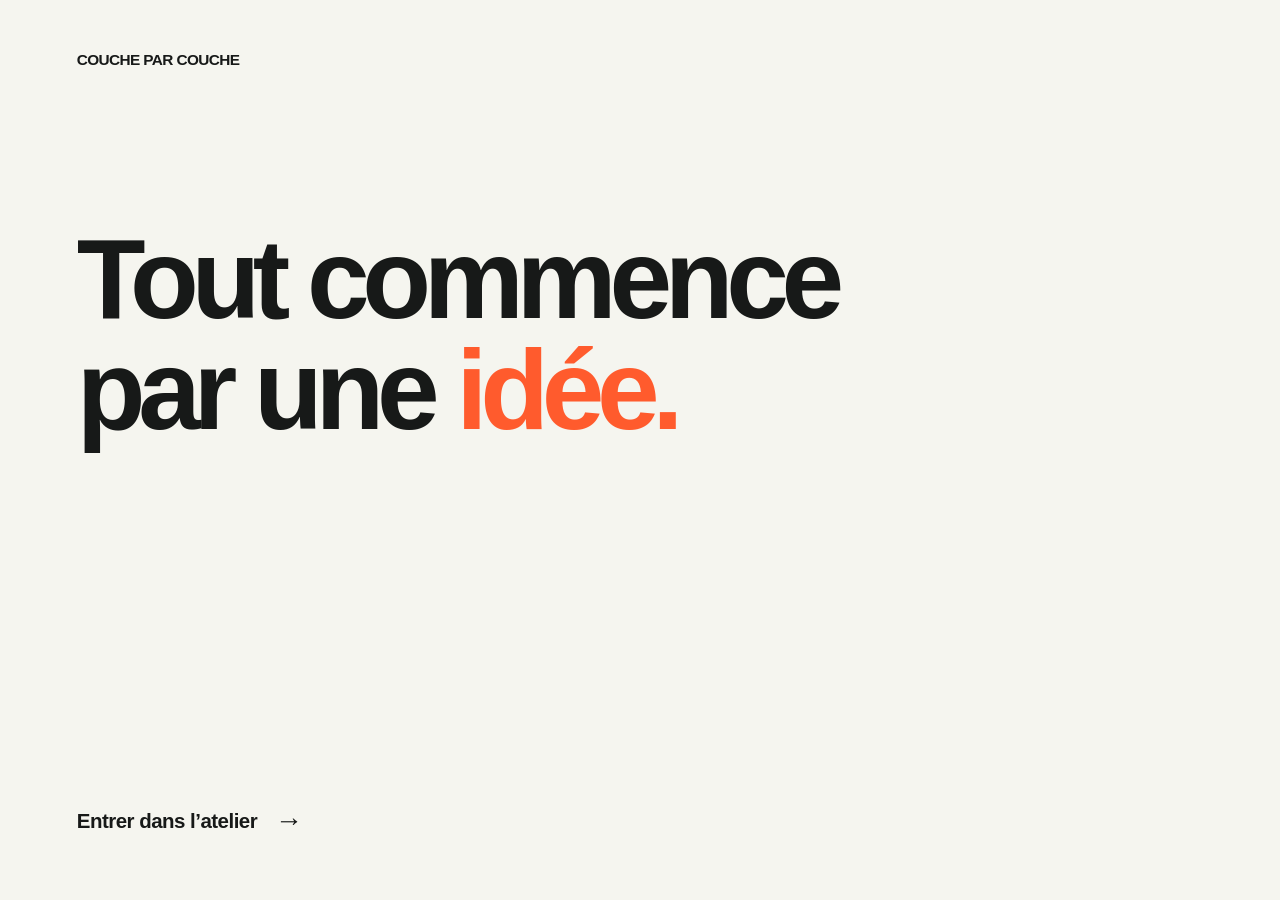
<file: index.html>
<!doctype html>
<html lang="fr">
<head>
  <meta charset="UTF-8"><meta name="viewport" content="width=device-width,initial-scale=1">
  <meta name="theme-color" content="#171918">
  <title>Couche par couche · L’atelier impression 3D</title>
  <meta name="description" content="120 minutes pour partir d’un problème métier, comprendre l’impression 3D et fabriquer ton premier objet utile.">
  <link rel="icon" type="image/svg+xml" href="favicon.svg">
  <link rel="stylesheet" href="style.css?v=2fb629d965c9"><script type="module" src="app.js?v=693f25eeb5eb"></script>
</head>
<body class="intro-active">
  <section class="intro-screen" aria-labelledby="intro-title">
    <p class="intro-brand">COUCHE PAR COUCHE</p>
    <div class="intro-content">
      <h1 class="intro-title" id="intro-title" tabindex="-1">Tout commence<br>par une <span>idée.</span></h1>
      <svg class="intro-layers" viewBox="0 0 1200 230" fill="none" aria-hidden="true">
        <g stroke="currentColor" stroke-width="1.6" stroke-linecap="round">
          <path pathLength="1" d="M2 105H380C620 105 655 18 795 18S935 125 1198 125"/>
          <path pathLength="1" d="M2 127H380C620 127 655 50 795 50S935 147 1198 147"/>
          <path pathLength="1" d="M2 149H380C620 149 655 82 795 82S935 169 1198 169"/>
          <path pathLength="1" d="M2 171H380C620 171 655 114 795 114S935 191 1198 191"/>
          <path pathLength="1" d="M2 193H380C620 193 655 146 795 146S935 213 1198 213"/>
          <path pathLength="1" d="M2 215H380C620 215 655 178 795 178S935 229 1198 229"/>
        </g>
      </svg>
    </div>
    <button class="intro-enter" id="enter-workshop">Entrer dans l’atelier <span aria-hidden="true">→</span></button>
  </section>
  <a class="skip" href="#stage">Aller à l’atelier</a>
  <header class="topbar">
    <button class="brand" id="home" aria-label="Retour à l’introduction"><span class="brandmark" aria-hidden="true">≋</span><span>COUCHE<br>PAR COUCHE<span class="brand-sub">L’ATELIER IMPRESSION 3D</span></span></button>
    <div class="toptools"><button class="quiet" id="guide">Guide animateur</button><button class="clock" id="clock" title="Démarrer ou mettre en pause le chrono de l’atelier">▷ <span id="clock-text">Démarrer</span></button></div>
  </header>
  <div class="progress-track" aria-hidden="true"><div id="progress"></div></div>
  <main id="stage" tabindex="-1"></main>
  <footer class="bottom"><div class="chapter"><span id="page-number">01 / 09</span><span id="chapter-name">Le déclic</span></div><div id="dots" class="dots" aria-label="Étapes de l’atelier"></div><div class="nav-actions"><button id="prev" class="nav-arrow" aria-label="Écran précédent">←</button><button id="next" class="next">Les usages métiers <span aria-hidden="true">→</span></button></div></footer>
  <div class="institutional-logos" aria-label="Digital Factory et pouvoirs subsidiants"><img class="digital-factory-logo" src="assets/logo-digital-factory.png" alt="Digital Factory by Le Forem" width="813" height="187"><img class="subsidy-logos" src="assets/logo-pouvoirs-subsidiants.jpg" alt="En Mieux, Union européenne — cofinancé par l’Union européenne, et Wallonie" width="1413" height="424"></div>
  <dialog id="modal"><div class="modal-top"><span class="eyebrow" id="modal-kicker">L’ATELIER</span><button id="close-modal" class="nav-arrow" aria-label="Fermer la fenêtre">×</button></div><div id="modal-body"></div></dialog>
  <div id="announcement" class="sr-only" aria-live="polite"></div>
  <noscript><p>Active JavaScript pour explorer les objets et naviguer dans l’atelier.</p></noscript>
</body></html>
</file>
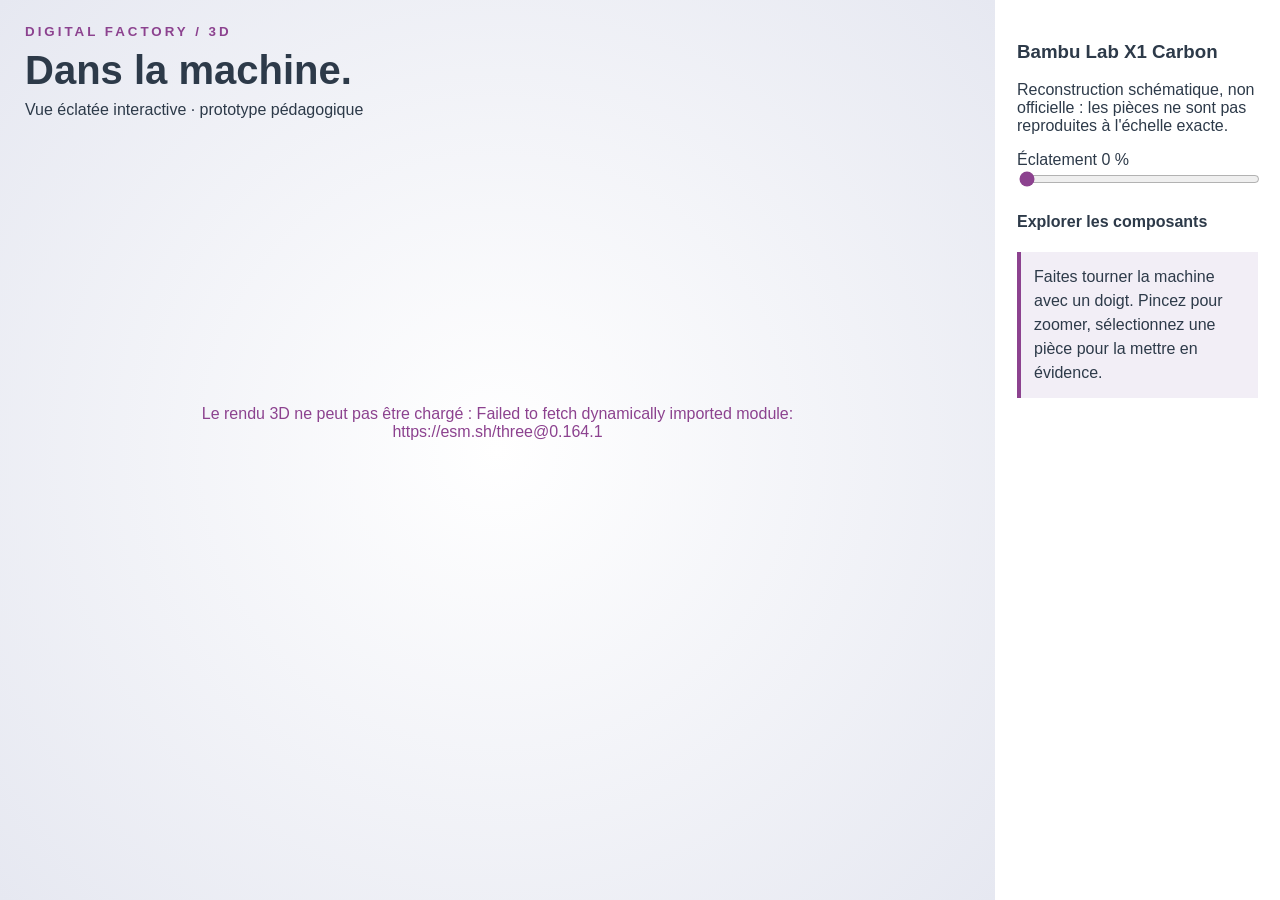
<file: exploration-x1c/index.html>
<!doctype html><html lang="fr"><meta charset="utf-8"><meta name="viewport" content="width=device-width,initial-scale=1"><title>Digital Factory — Exploration X1 Carbon</title><style>body{margin:0;background:#f1f2f7;font-family:Arial;color:#2d3a49}header{position:absolute;top:22px;left:25px;z-index:2;pointer-events:none}small{color:#8c428f;font-weight:bold;letter-spacing:3px}h1{font-size:40px;margin:8px 0}main{display:grid;grid-template-columns:1fr 285px;height:100dvh}#stage{position:relative;min-height:450px;background:radial-gradient(circle,#fff,#e6e8f1)}aside{padding:22px;background:white;overflow:auto}button{width:100%;padding:12px;margin:4px 0;text-align:left;border:1px solid #ddd;background:#f4f3f8;border-radius:8px;color:#2d3a49}button.active{background:#6064a6;color:white}input{width:100%;accent-color:#8c428f}#detail{background:#f2eef6;padding:13px;line-height:1.5;border-left:4px solid #8c428f}#error{position:absolute;top:45%;left:10%;right:10%;color:#8c428f;text-align:center}canvas{display:block}@media(max-width:720px){main{display:block;height:auto}#stage{height:58dvh;min-height:380px}aside{padding:15px}h1{font-size:28px}}</style><main><section id="stage"><header><small>DIGITAL FACTORY / 3D</small><h1>Dans la machine.</h1><span>Vue éclatée interactive · prototype pédagogique</span></header><div id="error"></div></section><aside><h3>Bambu Lab X1 Carbon</h3><p>Reconstruction schématique, non officielle : les pièces ne sont pas reproduites à l'échelle exacte.</p><label>Éclatement <output id="value">0 %</output></label><input type="range" id="explosion" min="0" max="100" value="0"><h4>Explorer les composants</h4><div id="buttons"></div><p id="detail">Faites tourner la machine avec un doigt. Pincez pour zoomer, sélectionnez une pièce pour la mettre en évidence.</p></aside></main><script type="module">try{const THREE=await import('https://esm.sh/three@0.164.1');const {OrbitControls}=await import('https://esm.sh/three@0.164.1/examples/jsm/controls/OrbitControls.js');const stage=document.getElementById('stage');const scene=new THREE.Scene();const camera=new THREE.PerspectiveCamera(38,1,.1,100);camera.position.set(5,4.4,6.5);const renderer=new THREE.WebGLRenderer({antialias:true,alpha:true});renderer.setPixelRatio(Math.min(devicePixelRatio,2));stage.appendChild(renderer.domElement);const controls=new OrbitControls(camera,renderer.domElement);controls.target.set(0,1.5,0);controls.enableDamping=true;controls.minDistance=3;controls.maxDistance=14;scene.add(new THREE.HemisphereLight(0xffffff,0x8394ac,2.8));const light=new THREE.DirectionalLight(0xffffff,2);light.position.set(5,8,5);scene.add(light);const mat=c=>new THREE.MeshStandardMaterial({color:c,metalness:.28,roughness:.5});const dark=mat('#2d3a49'),metal=mat('#a0a7b0'),blue=mat('#6064a6'),purple=mat('#8c428f'),black=mat('#1d2630');const glass=new THREE.MeshStandardMaterial({color:'#a3b2c3',transparent:true,opacity:.18,side:THREE.DoubleSide});const groups={};for(const n of ['frame','shell','head','bed','motion','spool']){groups[n]=new THREE.Group();scene.add(groups[n])}function box(g,x,y,z,w,h,d,m){let a=new THREE.Mesh(new THREE.BoxGeometry(w,h,d),m);a.position.set(x,y,z);g.add(a)}function rod(g,x,y,z,r,h,m,axis='y'){let a=new THREE.Mesh(new THREE.CylinderGeometry(r,r,h,14),m);a.position.set(x,y,z);if(axis==='x')a.rotation.z=Math.PI/2;if(axis==='z')a.rotation.x=Math.PI/2;g.add(a)}for(let x of [-1.2,1.2])for(let z of [-1.2,1.2])box(groups.frame,x,1.6,z,.09,3.2,.09,dark);for(let y of [.1,3.1]){for(let x of [-1.2,1.2])box(groups.frame,x,y,0,.09,.09,2.5,dark);for(let z of [-1.2,1.2])box(groups.frame,0,y,z,2.5,.09,.09,dark)}box(groups.frame,0,.18,0,2.4,.16,2.4,dark);box(groups.shell,0,1.6,-1.24,2.4,3,.04,metal);for(let x of [-1.24,1.24])box(groups.shell,x,1.6,0,.04,3,2.4,glass);box(groups.shell,0,3.22,0,2.4,.04,2.4,glass);box(groups.shell,0,1.6,1.25,2.4,3,.04,glass);box(groups.bed,0,1.04,0,2,.11,2,metal);box(groups.bed,0,1.1,0,2.04,.025,2.04,black);for(let x of [-.85,.85])rod(groups.bed,x,.55,0,.04,1.0,metal);for(let z of [-.93,.93])rod(groups.motion,0,2.58,z,.035,2.3,metal,'x');for(let x of [-.97,.97])rod(groups.motion,x,2.58,0,.035,2.2,metal,'z');box(groups.head,0,2.36,0,.54,.58,.47,dark);box(groups.head,0,2.52,.26,.47,.24,.12,blue);rod(groups.head,0,1.96,0,.045,.22,metal);rod(groups.head,0,1.8,0,.024,.12,purple);rod(groups.spool,0,3.8,-.55,.5,.19,black,'x');rod(groups.spool,0,3.8,-.55,.25,.2,purple,'x');const data={all:['Vue complète','La structure complète et les mécanismes principaux.'],head:['Tête d’impression','Elle chauffe et dépose le filament couche après couche.'],bed:['Plateau chauffant','Il soutient la pièce et favorise l’adhérence.'],motion:['Guidage XY','Il déplace la tête dans le plan horizontal.'],frame:['Châssis','Structure rigide maintenant les mécanismes alignés.'],shell:['Panneaux','Ils ferment la chambre d’impression.'],spool:['Filament','La bobine fournit le matériau à extruder.']};const offsets={frame:[0,0,0],shell:[0,0,1.5],head:[0,1,.5],bed:[0,-.65,0],motion:[0,.5,-.45],spool:[0,1,-.5]};let selected='all',amount=0;let buttons=document.getElementById('buttons');for(const [key,item] of Object.entries(data)){const b=document.createElement('button');b.textContent=item[0];b.onclick=()=>{selected=key;document.querySelectorAll('button').forEach(a=>a.classList.toggle('active',a===b));document.getElementById('detail').textContent=item[1]};buttons.appendChild(b);if(key==='all')b.classList.add('active')}document.getElementById('explosion').oninput=e=>{amount=Number(e.target.value)/100;document.getElementById('value').textContent=e.target.value+' %'};function resize(){const w=stage.clientWidth,h=stage.clientHeight;camera.aspect=w/h;camera.updateProjectionMatrix();renderer.setSize(w,h)}new ResizeObserver(resize).observe(stage);resize();function tick(){requestAnimationFrame(tick);for(const [k,g] of Object.entries(groups)){const o=offsets[k];g.position.lerp(new THREE.Vector3(o[0]*amount,o[1]*amount,o[2]*amount),.09);g.traverse(mesh=>{if(!mesh.isMesh)return;if(!mesh.userData.original)mesh.userData.original=mesh.material;if(selected!=='all'&&selected!==k){if(!mesh.userData.dimmed){mesh.userData.dimmed=mesh.userData.original.clone();mesh.userData.dimmed.transparent=true;mesh.userData.dimmed.opacity=.12}mesh.material=mesh.userData.dimmed}else mesh.material=mesh.userData.original})}controls.update();renderer.render(scene,camera)}tick()}catch(e){document.getElementById('error').textContent='Le rendu 3D ne peut pas être chargé : '+e.message}</script></html>
</file>
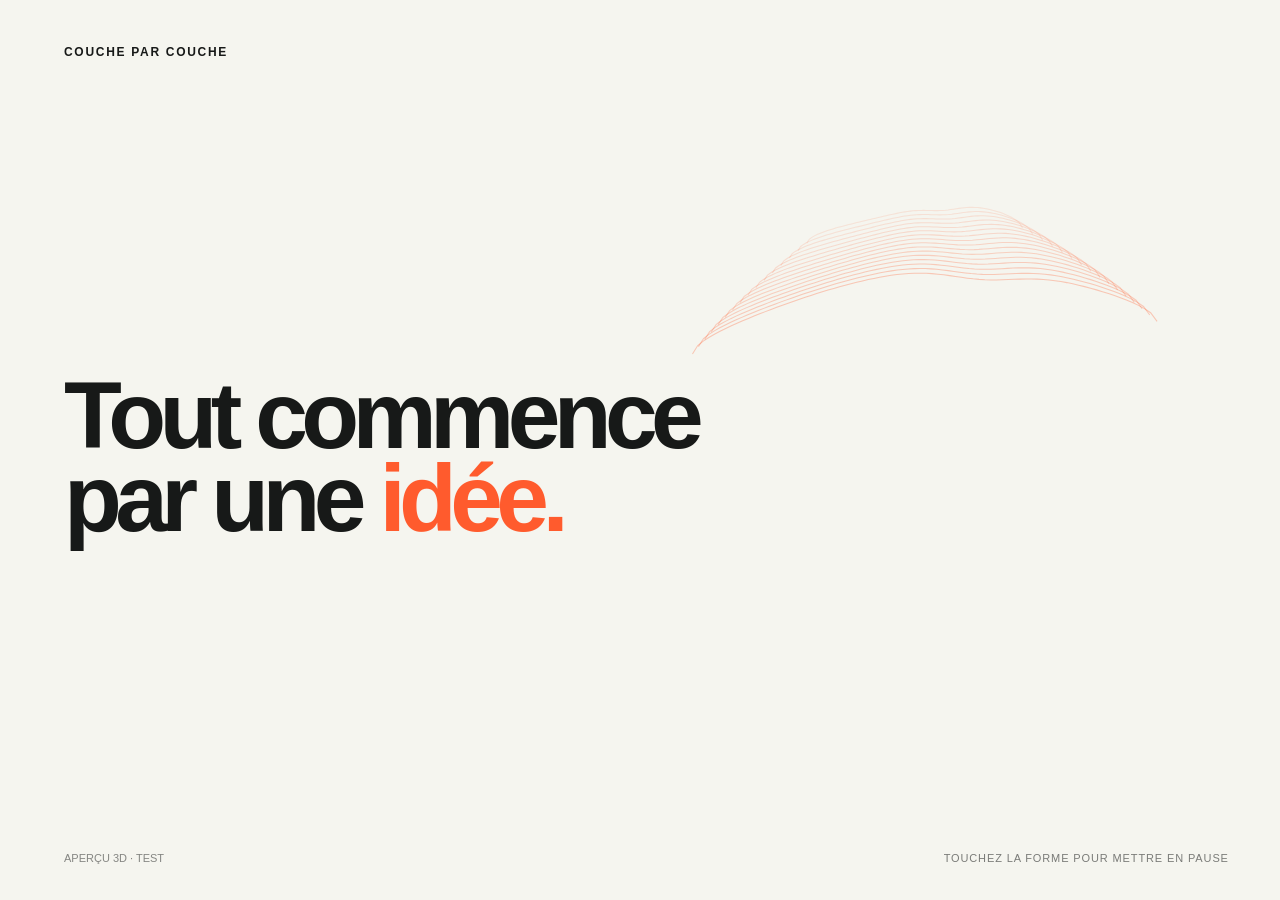
<file: test-3d.html>
<!doctype html><html lang="fr"><head><meta charset="UTF-8"><meta name="viewport" content="width=device-width,initial-scale=1"><meta name="theme-color" content="#171918"><title>Test intro 3D · Couche par couche</title><style>:root{--ink:#171918;--paper:#f5f5ef;--orange:#ff5b2d}*{box-sizing:border-box}html,body{margin:0;width:100%;height:100%;overflow:hidden;background:var(--paper);font-family:Arial,Helvetica,sans-serif;color:var(--ink)}main{height:100svh;position:relative;display:flex;flex-direction:column;padding:5vh 5vw}.brand{font-size:12px;font-weight:800;letter-spacing:1.7px;z-index:2}.copy{position:relative;z-index:2;margin:auto 0;width:min(680px,58vw)}h1{font-size:clamp(58px,7.4vw,118px);line-height:.88;letter-spacing:-.07em;margin:0;font-weight:800}h1 span{color:var(--orange)}.hint{position:absolute;right:4vw;bottom:4vh;font-size:11px;letter-spacing:.08em;text-transform:uppercase;opacity:.55;z-index:2}.badge{position:absolute;left:5vw;bottom:4vh;font-size:11px;opacity:.5;z-index:2}canvas{position:absolute;inset:0;width:100%;height:100%;touch-action:manipulation}canvas.paused{opacity:.78}@media(max-width:700px){.copy{width:72vw}h1{font-size:clamp(52px,16vw,90px)}.hint{right:5vw;max-width:130px;text-align:right}}@media(prefers-reduced-motion:reduce){.hint{display:none}}</style></head><body><main><div class="brand">COUCHE PAR COUCHE</div><div class="copy"><h1>Tout commence<br>par une <span>idée.</span></h1></div><div class="badge">APERÇU 3D · TEST</div><div class="hint">Touchez la forme pour mettre en pause</div><canvas id="relief" aria-label="Relief abstrait construit couche par couche"></canvas></main><script>const c=document.querySelector('#relief'),x=c.getContext('2d'),reduced=matchMedia('(prefers-reduced-motion:reduce)').matches;let start=performance.now(),paused=false,pauseAt=0,totalPause=0,W=0,H=0,D=1;function resize(){D=Math.min(devicePixelRatio||1,2);W=innerWidth;H=innerHeight;c.width=W*D;c.height=H*D;x.setTransform(D,0,0,D,0,0)}function profile(u,z){const dome=Math.pow(Math.max(0,1-u*u),.58);const notch=1-.16*Math.exp(-Math.pow((u-.28)*4.5,2));return dome*notch*(.82+.18*Math.sin(z*5.4+u*2.2))}function frame(now){if(paused)return;const t=reduced?20:(now-start-totalPause)/1000,build=Math.min(1,t/4.2),turn=reduced?.7:t*.18; x.clearRect(0,0,W,H);const cx=W*.73,cy=H*.50,S=Math.min(W,H)*.52,L=64,n=Math.max(1,Math.floor(L*build));x.save();x.translate(cx,cy);x.rotate(-.07);for(let i=0;i<n;i++){const z=i/(L-1),yy=(z-.5)*S*.92,r=S*(.16+.46*Math.sin(Math.PI*(.05+z*.9))),persp=.78+.22*Math.cos(turn),shift=Math.sin(turn)*S*.14*(z-.38);x.beginPath();for(let k=0;k<=80;k++){const u=k/80*2-1,xx=shift+u*r*persp,y=yy-profile(u,z)*r*(.17+.12*Math.cos(turn));k?x.lineTo(xx,y):x.moveTo(xx,y)}x.strokeStyle='rgba(255,91,45,'+(.12+.76*z)+')';x.lineWidth=1.05;x.stroke()}x.restore();if(!reduced)requestAnimationFrame(frame)}c.addEventListener('pointerup',()=>{if(reduced)return;if(paused){totalPause+=performance.now()-pauseAt;paused=false;c.classList.remove('paused');requestAnimationFrame(frame)}else{paused=true;pauseAt=performance.now();c.classList.add('paused')}});addEventListener('resize',resize,{passive:true});resize();requestAnimationFrame(frame)</script></body></html>
</file>
<file: style.css>
:root{--ink:#171918;--muted:#636763;--paper:#f5f5ef;--orange:#ff5b2d;--line:#d4d6cf;--green:#d3e8bd;--white:#fff;--radius:5px;font-family:Arial,Helvetica,sans-serif;color:var(--ink);background:var(--paper);font-synthesis:none}
*{box-sizing:border-box}body{margin:0}button,input,select,textarea{font:inherit}button,a,input,select,textarea{-webkit-tap-highlight-color:transparent}button,a{touch-action:manipulation}button{cursor:pointer;color:inherit}button:disabled{cursor:not-allowed;opacity:.4}button{border:0}a{color:inherit;text-underline-offset:4px}button:focus-visible,a:focus-visible,input:focus-visible,textarea:focus-visible,canvas:focus-visible{outline:3px solid #007fbd;outline-offset:4px}button:hover:not(:disabled){filter:brightness(.96)}.topbar{height:96px;padding:18px 3.2vw;display:flex;align-items:center;justify-content:space-between;gap:20px}.brand{display:flex;align-items:center;gap:12px;text-align:left;font-size:17px;font-weight:900;line-height:.93;letter-spacing:-.7px;background:none;padding:0}.brandmark{font-size:42px;line-height:1;color:var(--orange);transform:rotate(-13deg)}.brand-sub{display:block;font-size:10px;letter-spacing:1.1px;font-weight:600;margin-top:7px;line-height:1.3}.toptools{display:flex;align-items:center;gap:10px}.quiet{padding:13px 14px;border-radius:4px;background:none;font-size:14px}.mini{border:1px solid var(--line);padding:4px 7px;margin-left:8px;font-size:12px;border-radius:3px}.clock{background:var(--ink);color:var(--paper);padding:14px 18px;min-width:116px;border-radius:4px;font-size:14px;font-variant-numeric:tabular-nums}.progress-track{height:3px;background:var(--line)}#progress{height:100%;background:var(--orange);width:9.09%;transition:width .3s}#stage{min-height:calc(100svh - 191px);padding:34px 3.2vw 30px;outline:none}.eyebrow{font-size:12px;letter-spacing:1.8px;font-weight:700;text-transform:uppercase;display:flex;align-items:center;gap:14px;line-height:1.5}.eyebrow .time{font-variant-numeric:tabular-nums;letter-spacing:.4px;color:var(--muted);border-left:1px solid var(--line);padding-left:14px}.kicker-line{margin-bottom:22px;display:flex;justify-content:space-between;gap:20px;align-items:center}.kicker-line .label{font-size:12px;color:var(--muted);text-transform:uppercase;letter-spacing:1px}h1,h2,h3,p{margin:0}h1{font-size:clamp(56px,6.5vw,105px);line-height:.98;letter-spacing:-.065em;font-weight:800}h2{font-size:clamp(34px,4.4vw,66px);line-height:1.01;letter-spacing:-.055em;font-weight:800}h3{font-size:24px;line-height:1.08;letter-spacing:-.8px}.orange{color:var(--orange)}.muted{color:var(--muted)}.lede{font-size:clamp(18px,1.65vw,24px);line-height:1.4;max-width:610px}.body{font-size:17px;line-height:1.5}.small{font-size:14px;line-height:1.5}.micro{font-size:12px;line-height:1.5}.hero{display:grid;grid-template-columns:1.04fr 1fr;gap:4.5vw;align-items:stretch}.hero-copy{display:flex;flex-direction:column;justify-content:space-between;padding:14px 0 10px}.hero-copy .lede{margin-top:26px;max-width:490px}.hero-visual{position:relative;background:#111;min-height:460px;overflow:hidden;border-radius:var(--radius)}.hero-visual img{width:100%;height:100%;position:absolute;object-fit:cover;object-position:48% center}.photo-label{position:absolute;top:20px;left:20px;font-size:12px;letter-spacing:1.4px;background:rgba(15,15,15,.7);color:white;padding:10px 13px}.photo-caption{position:absolute;bottom:0;left:0;width:100%;background:linear-gradient(transparent,rgba(0,0,0,.8));padding:64px 22px 22px;color:white;display:flex;justify-content:space-between;gap:20px;align-items:end}.photo-caption strong{font-size:24px;line-height:1;letter-spacing:-1px}.photo-caption span{font-size:12px;max-width:130px;line-height:1.4;text-align:right}.scenario-tabs{display:flex;gap:8px;flex-wrap:wrap;margin-top:32px}.pill{padding:12px 16px;border:1px solid #bfc2b9;border-radius:100px;font-size:14px;background:transparent;min-height:44px}.pill[aria-pressed=true],.tab[aria-pressed=true]{background:var(--ink);color:white;border-color:var(--ink)}.challenge{border-top:1px solid var(--line);padding-top:19px;margin-top:28px;display:flex;align-items:start;gap:16px}.challenge .symbol{background:var(--orange);font-size:22px;font-weight:700;min-width:36px;height:36px;display:grid;place-items:center;border-radius:50%}.challenge p{font-size:16px;line-height:1.4}.challenge strong{display:block;margin-bottom:4px}.bottom{padding:19px 3.2vw;border-top:1px solid var(--line);display:flex;align-items:center;justify-content:space-between;gap:22px;min-height:92px;background:var(--paper)}.chapter{display:flex;gap:19px;align-items:center;font-size:14px}.chapter>span:first-child{font-size:12px;color:var(--muted);font-variant-numeric:tabular-nums}.nav-actions{display:flex;gap:9px}.nav-arrow{width:48px;min-height:46px;border:1px solid var(--line);background:transparent;border-radius:4px;font-size:22px}.next,.primary{background:var(--orange);color:var(--ink);font-weight:700;font-size:15px;min-height:48px;padding:14px 19px;border-radius:4px;display:inline-flex;gap:30px;align-items:center;justify-content:space-between;text-decoration:none}.primary.dark{background:var(--ink);color:white}.dots{display:flex;gap:0}.dot{width:22px;height:44px;background:none;display:grid;place-items:center}.dot:after{content:'';width:5px;height:5px;border-radius:100%;background:#b9bdb5}.dot[aria-current=step]:after{width:19px;height:5px;background:var(--orange);border-radius:8px}.split{display:grid;grid-template-columns:1fr 1fr;gap:4vw;margin-top:25px}.section-head{display:flex;justify-content:space-between;gap:40px;align-items:end;margin:9px 0 25px}.section-head .lede{max-width:420px;font-size:18px}.tabbar{display:flex;border-bottom:1px solid var(--line);gap:8px;flex-wrap:wrap;margin:24px 0}.tab{min-height:47px;padding:12px 18px;background:transparent;border-radius:5px 5px 0 0;font-size:15px}.case-card{padding:28px 32px;background:var(--ink);color:var(--paper);min-height:350px;display:flex;flex-direction:column;justify-content:space-between;position:relative;overflow:hidden;border-radius:5px}.case-card .case-num{font-size:125px;letter-spacing:-10px;line-height:.9;color:var(--orange);font-weight:800}.case-card h2{font-size:clamp(36px,3.9vw,62px);max-width:590px;margin-top:18px}.case-card .micro{color:#bfc6bb;margin-top:24px}.case-facts{display:grid;gap:0;align-content:center}.fact{padding:16px 0;border-bottom:1px solid var(--line);display:grid;grid-template-columns:95px 1fr;gap:20px}.fact strong{font-size:12px;letter-spacing:1px;text-transform:uppercase;color:var(--muted)}.fact p{font-size:20px;line-height:1.35}.fact.limit p{font-size:16px}.text-link{background:none;padding:13px 0;text-decoration:underline;text-underline-offset:4px;font-size:14px;text-align:left}.viewer-wrap{background:#e7e9e1;border:1px solid var(--line);border-radius:5px;position:relative;min-height:330px;overflow:hidden}.viewer-wrap canvas{width:100%;height:340px;display:block;touch-action:pan-y;cursor:grab}.viewer-wrap canvas:active{cursor:grabbing}.viewer-hint{position:absolute;left:18px;bottom:14px;font-size:12px;color:#41483e;pointer-events:none}.viewer-tools{display:flex;gap:5px;position:absolute;right:12px;top:12px}.viewer-tools button{background:var(--paper);width:42px;height:42px;font-size:21px;border:1px solid #c3c7bd;border-radius:4px}.steps{display:grid;grid-template-columns:repeat(4,1fr);gap:10px}.step-btn{padding:17px 18px;text-align:left;border:1px solid var(--line);background:none;border-radius:5px;display:flex;gap:12px;font-size:16px;line-height:1.25;align-items:center}.step-btn span{font-size:12px;color:var(--muted)}.step-btn[aria-pressed=true]{background:var(--orange);border-color:var(--orange);font-weight:700}.process-copy{padding:12px 0;display:flex;flex-direction:column;justify-content:center;gap:20px}.process-copy .number{font-size:16px;letter-spacing:2px;color:var(--muted)}.process-copy h3{font-size:38px}.range-label{display:flex;justify-content:space-between;gap:20px;font-size:14px;margin-bottom:8px}.range-box{margin-top:18px}.range-box input{width:100%;accent-color:var(--orange);height:36px;cursor:pointer}.objects{display:grid;grid-template-columns:repeat(3,1fr);gap:13px;margin:20px 0}.object{border:1px solid var(--line);border-radius:5px;padding:20px;text-align:left;background:transparent;display:flex;gap:13px;align-items:center;min-height:100px}.object[aria-pressed=true]{border:2px solid var(--orange);padding:19px;background:#ffebe1}.object span:first-child{font-size:30px;font-weight:800;color:#767d71}.object[aria-pressed=true] span:first-child{color:var(--orange)}.object strong{display:block;font-size:20px}.object small{display:block;font-size:14px;margin-top:6px;color:var(--muted)}.object-info{display:flex;flex-direction:column;justify-content:center;gap:20px}.specs{display:flex;flex-wrap:wrap;gap:10px}.specs span{border:1px solid var(--line);padding:7px 9px;border-radius:3px;font-size:12px}.notice{padding:15px 18px;border-left:3px solid var(--orange);background:#e9ebe3;font-size:14px;line-height:1.5}.fields{display:grid;grid-template-columns:1fr 1fr;gap:14px}.field label{font-size:14px;display:block;margin-bottom:7px}.field input,.field select,textarea,.wide-input{display:block;width:100%;background:transparent;border:1px solid #a8aea2;border-radius:4px;padding:12px;color:var(--ink);min-height:47px;font-size:17px}.field.wide{grid-column:1/-1}.budget{background:var(--ink);color:white;padding:27px;border-radius:5px;display:flex;flex-direction:column;gap:20px}.budget-number{font-size:76px;font-weight:800;line-height:.9;letter-spacing:-5px}.budget-number span{font-size:20px;letter-spacing:0;font-weight:400}.budget-status{font-size:23px;font-weight:700;line-height:1.2}.budget .small{color:#d0d5cb}.budget.good{background:#233e2c}.budget.bad{background:#4e2420}.checks{display:grid;gap:10px;margin-top:20px}.check{display:flex;align-items:start;gap:12px;padding:10px 0;font-size:15px;line-height:1.4;cursor:pointer}.check input{accent-color:var(--orange);width:21px;height:21px;min-width:21px;margin:0}.budget .primary{width:100%}.status-line{font-size:14px;line-height:1.5;padding:14px 0;border-bottom:1px solid #596154}.observe-list{display:grid;gap:10px}.observe{padding:23px;border:1px solid var(--line);text-align:left;background:none;border-radius:5px;min-height:91px}.observe strong{font-size:23px;display:block}.observe span{display:block;font-size:16px;line-height:1.4;margin-top:8px}.observe[aria-pressed=true]{background:var(--orange);border-color:var(--orange)}.material-crop{min-height:340px;position:relative;overflow:hidden;border-radius:5px;background:#111}.material-crop img{width:100%;height:100%;position:absolute;object-fit:cover;transform:scale(1.45);object-position:60% 40%}.material-crop .photo-label{top:auto;bottom:20px}.decision{padding:22px;border:1px solid var(--line);border-radius:5px;background:transparent;text-align:left;min-height:120px}.decision[aria-pressed=true]{background:var(--orange);border-color:var(--orange)}.decision strong{font-size:22px;display:block;margin-bottom:9px}.decision span{font-size:16px;line-height:1.4;display:block}.pair{display:grid;grid-template-columns:1fr 1fr;gap:12px}.feedback{margin-top:18px;padding:20px;border:1px solid var(--line);background:#e8eae2;border-radius:5px;font-size:17px;line-height:1.5;min-height:94px}.limits{margin-top:30px;display:grid;grid-template-columns:repeat(5,1fr);gap:12px}.limit-card{padding:22px 18px;min-height:260px;border:1px solid var(--line);background:none;text-align:left;display:flex;flex-direction:column;justify-content:space-between;border-radius:5px}.limit-card .limit-no{font-size:14px;letter-spacing:1px;color:var(--muted)}.limit-card strong{font-size:27px;letter-spacing:-1px;overflow-wrap:anywhere}.limit-card p{font-size:16px;line-height:1.45;margin-top:14px}.limit-card[aria-pressed=true]{background:var(--ink);color:white;border-color:var(--ink)}.limit-card[aria-pressed=true] .limit-no{color:var(--orange)}.cost{margin-top:20px;display:flex;gap:20px;align-items:center;padding:18px 20px;background:#e7e9e0;border-radius:4px;flex-wrap:wrap}.cost input{width:70px;padding:8px;background:transparent;border:1px solid #9ba491;font:inherit;border-radius:3px}.cost label{font-size:14px}.cost output{font-size:24px;font-weight:700;margin-left:auto}.workshop-note{background:var(--orange);padding:32px;border-radius:5px;display:flex;flex-direction:column;justify-content:space-between;min-height:335px}.workshop-note h2{font-size:50px}.workshop-note .micro{font-weight:700;letter-spacing:1px}.idea-form{display:grid;gap:14px;align-content:center}.idea-form label{font-size:16px;line-height:1.5}.idea-form input{margin-top:7px}.pitch{border-top:1px solid var(--line);margin-top:20px;padding-top:20px;font-size:20px;line-height:1.5}.recovery{display:grid;grid-template-columns:repeat(3,1fr);gap:15px;margin-top:30px}.recovery article{border-top:3px solid var(--ink);padding:20px 0}.recovery span{display:block;font-size:70px;line-height:1;letter-spacing:-5px;font-weight:800;color:var(--orange);margin-bottom:24px}.recovery h3{margin-bottom:14px}.recovery p{font-size:18px;line-height:1.45}.finish{display:grid;grid-template-columns:1.45fr 1fr;gap:4vw;align-items:center;min-height:430px}.finish h1{font-size:clamp(48px,5.9vw,88px)}.finish .lede{margin-top:25px}.finish-tag{display:inline-block;background:var(--orange);padding:9px 13px;font-size:14px;font-weight:700;margin-bottom:25px}.finish-actions{display:flex;gap:12px;flex-wrap:wrap;margin-top:27px}.finish-art{background:var(--ink);padding:35px;color:var(--paper);border-radius:5px}.finish-art .big{font-size:128px;line-height:.9;letter-spacing:-10px;font-weight:800;color:var(--orange)}.finish-art h3{font-size:32px;margin:30px 0 20px}.finish-art p{font-size:17px;line-height:1.5}dialog{border:0;background:var(--paper);color:var(--ink);border-radius:8px;max-width:780px;width:calc(100% - 30px);max-height:89svh;padding:26px 30px;box-shadow:0 20px 120px #0005}dialog::backdrop{background:#111b;backdrop-filter:blur(5px)}.modal-top{display:flex;align-items:center;justify-content:space-between;margin-bottom:15px}.modal-top .nav-arrow{border:0}.modal-title{font-size:38px;line-height:1.1;letter-spacing:-1.5px;margin:0 0 23px}.plan-row{display:flex;gap:20px;align-items:center;justify-content:space-between;min-height:55px;width:100%;border-top:1px solid var(--line);background:none;text-align:left;font-size:17px;padding:12px 0}.plan-row .small{color:var(--muted);min-width:96px}.plan-row strong{flex:1}.plan-row.active{color:#b52c0a}.guide-block{border-top:1px solid var(--line);padding:18px 0}.guide-block h3{font-size:19px;margin-bottom:10px}.guide-block p,.guide-block li{font-size:16px;line-height:1.55}.guide-block ul{padding-left:20px}.guide-quote{font-size:24px;line-height:1.35;letter-spacing:-.5px;margin:18px 0;padding:20px;background:#ffded0}.sources a{display:block;font-size:17px;margin:17px 0 4px}.sr-only,.skip:not(:focus){position:absolute;width:1px;height:1px;padding:0;margin:-1px;overflow:hidden;clip:rect(0,0,0,0);white-space:nowrap;border:0}.skip:focus{position:fixed;top:0;left:0;background:white;padding:20px;z-index:99}.fade-in{animation:appear .25s ease-out}@keyframes appear{from{opacity:.2;transform:translateY(7px)}to{opacity:1;transform:none}}@media(prefers-reduced-motion:reduce){*,*:before,*:after{animation:none!important;transition:none!important;scroll-behavior:auto!important}}
@media(min-width:1600px){#stage{padding-top:45px}.hero-visual{min-height:560px}.viewer-wrap canvas{height:410px}.case-card{min-height:450px}}
@media(max-width:1100px){h1{font-size:68px}.hero{gap:30px}.hero-visual{min-height:430px}.dots{display:none}.limits{grid-template-columns:repeat(3,1fr)}.limit-card{min-height:210px}.section-head .lede{max-width:330px}.steps{grid-template-columns:repeat(2,1fr)}.object{padding:15px}.object[aria-pressed=true]{padding:14px}.object strong{font-size:18px}.fact{grid-template-columns:75px 1fr;gap:12px}.topbar{height:88px}#stage{min-height:calc(100svh - 183px)}.toptools{gap:0}.quiet{padding:12px 10px}.mini{display:none}}
@media(max-width:750px){.topbar{height:auto;min-height:84px;padding:15px 20px;flex-wrap:wrap;gap:15px}.brand{font-size:15px}.brandmark{font-size:36px}.brand-sub{font-size:9px}.toptools{margin-left:auto}.quiet{font-size:13px;padding:11px 9px}.clock{font-size:13px;padding:12px;min-width:97px}#guide{display:none}#stage{padding:25px 20px 27px;min-height:calc(100svh - 178px)}.hero,.split,.finish{grid-template-columns:1fr;gap:24px}.hero-copy{padding:0}.hero h1{font-size:clamp(55px,10vw,78px)}.hero-visual{min-height:320px}.hero-copy .lede{margin-top:20px}.scenario-tabs{margin-top:23px}.challenge{margin-top:23px}.kicker-line{margin-bottom:19px}.kicker-line .label{display:none}.bottom{position:sticky;bottom:0;z-index:5;padding:12px 20px;min-height:77px;gap:12px;box-shadow:0 -3px 18px #00000006}.chapter{gap:6px;flex-direction:column;align-items:start;font-size:12px}.next{font-size:14px;padding:12px 15px;gap:18px}.nav-arrow{width:43px}.section-head{display:block}.section-head .lede{max-width:100%;margin-top:15px}.tabbar{gap:1px}.tab{font-size:14px;padding:12px}.case-card{min-height:295px;padding:25px}.case-card .case-num{font-size:90px}.case-card h2{font-size:43px}.fact p{font-size:18px}.steps{gap:7px}.step-btn{padding:15px 12px;font-size:14px}.viewer-wrap canvas{height:290px}.viewer-wrap{min-height:290px}.objects{grid-template-columns:1fr;gap:7px}.object{min-height:68px;padding:13px}.object[aria-pressed=true]{padding:12px}.object small{margin-top:3px}.object span:first-child{font-size:23px}.object strong{font-size:18px}.limits{grid-template-columns:1fr;gap:9px}.limit-card{min-height:100px;display:block}.limit-card .limit-no{margin-right:20px;display:inline-block}.limit-card strong{font-size:25px}.limit-card p{padding-left:40px;margin-top:10px}.cost{gap:14px}.cost output{margin-left:0}.workshop-note{min-height:260px;padding:26px}.workshop-note h2{font-size:43px}.recovery{grid-template-columns:1fr;gap:20px}.recovery article{padding:17px 0;display:grid;grid-template-columns:65px 1fr;gap:5px 20px}.recovery span{font-size:58px;grid-row:1/3;margin-bottom:0}.recovery h3{margin-bottom:5px}.finish{min-height:0}.finish h1{font-size:53px}.finish-art{padding:28px}.finish-art .big{font-size:95px}.finish-art h3{margin-top:22px}.eyebrow{font-size:11px;gap:10px;letter-spacing:1.3px}.eyebrow .time{padding-left:10px}.pair{grid-template-columns:1fr}.decision{min-height:95px}dialog{padding:18px}.modal-title{font-size:31px}.plan-row{gap:10px;font-size:15px}.plan-row .small{min-width:83px;font-size:12px}.guide-quote{font-size:21px}.photo-caption strong{font-size:23px}}
@media(max-width:390px){.toptools .quiet{font-size:12px}.clock{min-width:85px}.chapter #chapter-name{display:none}.next{gap:12px}.fields{grid-template-columns:1fr}.hero h1{font-size:51px}}

.scenario-visual{min-height:0;align-self:start;background:var(--ink)}.scenario-visual img{position:relative;display:block;width:100%;height:auto;aspect-ratio:1;object-fit:contain}.scenario-visual .photo-caption{position:static;padding:18px 22px;background:var(--ink)}

/* Usages métiers : photographie et dévoilement progressif */
.case-layout{display:grid;grid-template-columns:minmax(0,1.06fr) minmax(0,.94fr);gap:clamp(24px,3.5vw,58px);align-items:start;margin-top:22px}
.case-photo{margin:0;min-width:0;background:#262a27;border-radius:5px;overflow:hidden;position:relative}
.case-photo img{display:block;width:100%;aspect-ratio:4/3;object-fit:cover}
.case-photo figcaption{display:flex;justify-content:space-between;gap:12px;padding:10px 15px;color:#e6e8e2;font-size:12px;letter-spacing:.02em}
.case-panel{min-width:0}
.case-domain{font-size:12px;font-weight:800;letter-spacing:.12em;color:var(--orange)}
.case-panel h3{font-size:clamp(25px,2.25vw,37px);line-height:1.1;letter-spacing:-.035em;margin:10px 0 14px;max-width:660px}
.case-hint{font-size:16px;color:var(--muted);margin:0 0 10px}
.case-questions{border-top:1px solid var(--line);margin-bottom:12px}
.case-question{appearance:none;display:block;width:100%;text-align:left;border:0;border-bottom:1px solid var(--line);background:transparent;padding:13px 2px;color:var(--ink);cursor:pointer;min-height:51px;font:inherit}
.case-question:hover{background:rgba(255,91,45,.06)}
.case-question:focus-visible{outline:3px solid var(--orange);outline-offset:2px}
.case-question-top{display:flex;align-items:center;justify-content:space-between;gap:15px;font-size:16px}
.case-question-top strong{font-weight:750}
.case-question-top>span{font-size:24px;line-height:1;color:var(--orange)}
.case-question-body{display:block;font-size:18px;line-height:1.28;margin:7px 30px 2px 0}
.case-question-body em{font-style:normal;color:#464d48}
.case-answer{font-weight:650;color:var(--orange)}
.case-panel>.micro{margin-top:7px}
@media(max-width:850px){.case-layout{grid-template-columns:1fr;gap:20px}.case-photo img{aspect-ratio:16/9}.case-panel h3{font-size:clamp(26px,5vw,36px)}.case-question{min-height:54px}}
@media(max-width:600px){.case-photo img{aspect-ratio:4/3}.case-question-body{font-size:17px}.case-hint{font-size:15px}}
.case-photo img[src$="sante.jpg"]{object-fit:contain;background:#1f514d}
.case-question-top strong{font-size:17px;line-height:1.23;letter-spacing:-.01em;font-weight:650}
.case-question-body.case-answer{font-size:17px;color:#d94d25;font-weight:600}
.luminaire-context{display:flex;align-items:center;gap:12px;border:1px solid var(--line);border-top:0;padding:9px 13px;background:#faf9f5;border-radius:0 0 5px 5px}
.luminaire-context svg{width:50%;max-width:280px;min-width:170px;height:auto;flex:none}
.luminaire-context p{font-size:13px;line-height:1.3;color:#4c544f}
@media(max-width:600px){.luminaire-context{display:block}.luminaire-context svg{width:100%;max-width:340px}.luminaire-context p{margin-top:2px}}

/* Page 3 : pièce de référence, matières et dépôt visible des couches. */
.process-steps{grid-template-columns:repeat(5,minmax(0,1fr));gap:8px}
.process-steps .step-btn{padding:15px 13px;min-height:66px}
.process-steps .step-btn span{font-size:14px}
.process-layout{grid-template-columns:minmax(0,1.05fr) minmax(0,.95fr);align-items:start;gap:3vw}
.process-reference{margin:0;background:#e9eae8;border:1px solid var(--line);border-radius:5px;overflow:hidden}
.process-reference img{display:block;width:100%;height:auto;aspect-ratio:4/3;object-fit:contain}
.process-reference figcaption{padding:11px 15px;font-size:14px;line-height:1.4;background:#f7f7f2;color:#515950}
.process-layout .process-copy{gap:17px;padding:5px 0}
.process-layout .process-copy h3{font-size:clamp(29px,2.6vw,39px)}
.process-layout .challenge{margin-top:4px;padding-top:16px}
.process-layout .text-link{padding:5px 0;min-height:44px}
.preparation-checks{display:flex;gap:8px;margin-top:13px;flex-wrap:wrap}
.preparation-checks span{border:1px solid var(--line);border-radius:4px;padding:8px 11px;font-size:14px}
.material-choice{display:grid;grid-template-columns:repeat(3,minmax(0,1fr));gap:8px}
.material-choice button{padding:15px 10px;min-height:99px;border:1px solid #b4bcb0;border-radius:5px;background:transparent;text-align:left}
.material-choice button[aria-pressed=true]{background:var(--ink);border-color:var(--ink);color:white}
.material-choice strong{display:block;font-size:26px;letter-spacing:-.03em}
.material-choice span{display:block;margin-top:8px;font-size:14px;line-height:1.3}
.material-choice button[aria-pressed=true] strong{color:#ff875e}
.material-detail{display:grid;gap:12px}
.material-detail .lede{font-size:20px}
.heated-diagram,.layer-demo{border:1px solid var(--line);border-radius:5px;overflow:hidden;background:#e9ece6}
.heated-diagram svg,.layer-demo svg{display:block;width:100%;height:auto}
.heated-diagram p{padding:13px 18px;border-top:1px solid var(--line);font-size:16px}
.layer-demo-head{display:flex;gap:13px;align-items:center;padding:10px 14px;border-bottom:1px solid #c7cec4}
.layer-demo-head img{width:78px;height:58px;object-fit:cover;border-radius:4px}
.layer-demo-head strong{display:block;font-size:19px}
.layer-demo-head span{display:block;font-size:14px;color:#505d51;margin-top:5px}
.layer-actions{display:flex;gap:10px;align-items:center;flex-wrap:wrap}
.layer-status{margin-top:12px;min-height:24px}
.process-layout .range-label{font-size:16px}
.process-layout .range-box{margin-top:15px}
@media(max-width:1100px){.process-steps .step-btn{font-size:14px;padding:11px 9px;gap:8px}.process-layout .process-copy{gap:14px}.material-choice button{padding:11px 9px}.material-choice strong{font-size:23px}}
@media(max-width:850px){.process-steps{grid-template-columns:repeat(3,minmax(0,1fr))}.process-layout{grid-template-columns:1fr;gap:24px}.process-reference img{max-height:440px;object-fit:contain}.process-layout .process-copy{padding:0}.heated-diagram svg,.layer-demo svg{max-height:390px}.process-layout .range-label{font-size:14px}}
@media(max-width:460px){.process-steps{grid-template-columns:repeat(2,minmax(0,1fr))}.process-steps .step-btn{font-size:15px;min-height:56px}.material-choice{gap:6px}.material-choice span{font-size:14px}.layer-actions .primary{gap:8px;padding:13px}.layer-demo-head strong{font-size:18px}}

/* Page 4 : deux objets, un choix et les fichiers 3MF à venir. */
.print-choices{display:grid;grid-template-columns:repeat(2,minmax(0,1fr));gap:22px}
.print-choice{padding:0;text-align:left;border:2px solid var(--line);border-radius:7px;overflow:hidden;background:transparent;color:var(--ink);min-width:0}
.print-choice[aria-pressed=true]{border-color:var(--orange)}
.print-choice-photo{position:relative;background:#e5e6e3;overflow:hidden}
.print-choice-photo img{display:block;width:100%;height:auto;aspect-ratio:4/3;object-fit:cover}
.print-choice-state{position:absolute;top:15px;right:15px;padding:11px 14px;background:var(--paper);border-radius:4px;font-size:15px;font-weight:700;box-shadow:0 2px 15px #0001}
.print-choice[aria-pressed=true] .print-choice-state{background:var(--orange)}
.print-choice-caption{display:flex;align-items:center;gap:14px;padding:19px}
.print-choice-index{font-size:18px;color:var(--muted)}
.print-choice-caption strong{display:block;font-size:27px;line-height:1.1;letter-spacing:-.035em}
.print-choice-caption div>span{display:block;font-size:16px;margin-top:7px;line-height:1.3}
.print-choice-ref{margin-left:auto;font-size:14px;white-space:nowrap;color:#525b50}
.print-selection{display:grid;grid-template-columns:1fr 1fr;gap:32px;align-items:start;margin-top:22px;border-top:1px solid var(--line);padding-top:19px}
.print-selection .challenge{border:0;padding:0;margin:0}
.print-file{display:flex;gap:22px;justify-content:space-between;align-items:center}
.print-number{font-size:28px;letter-spacing:.04em;display:block;margin-top:4px;font-variant-numeric:tabular-nums}
.print-choice-note{font-size:14px;line-height:1.4;color:var(--muted);margin-top:18px}
@media(max-width:1100px){.print-choice-caption{flex-wrap:wrap;gap:10px;padding:16px}.print-choice-ref{width:100%;margin-left:30px}.print-file{flex-wrap:wrap;gap:12px}.print-choice-caption strong{font-size:25px}}
@media(max-width:750px){.print-choices{grid-template-columns:1fr;gap:18px}.print-choice-photo img{max-height:390px;object-fit:contain}.print-selection{grid-template-columns:1fr;gap:24px}.print-choice-caption{flex-wrap:nowrap}.print-choice-ref{width:auto;margin-left:auto}.print-file{justify-content:start;gap:24px}}
@media(max-width:430px){.print-choice-caption{flex-wrap:wrap}.print-choice-ref{width:100%;margin-left:30px}.print-choice-state{top:11px;right:11px;font-size:14px}}
.first-layers-photo{margin:0;align-self:start;overflow:hidden;border-radius:5px;background:#202520}
.first-layers-photo img{display:block;width:100%;height:auto;aspect-ratio:4/3;object-fit:cover}
.first-layers-photo figcaption{padding:13px 17px;font-size:14px;color:#f1f3ee;line-height:1.4}
.case-carousel .construction-slide{object-fit:contain;background:#e6e8e1}
.construction-controls{display:flex;gap:9px;align-items:center;margin-top:12px}
.construction-controls>.nav-arrow{flex:none;min-height:48px}
.construction-tabs{display:flex;flex:1;gap:7px}
.construction-tabs button{flex:1;border:1px solid var(--line);border-radius:4px;background:transparent;padding:12px 9px;min-height:48px;font-size:15px;line-height:1.25}
.construction-tabs button[aria-pressed=true]{background:var(--ink);color:white;border-color:var(--ink)}
@media(max-width:480px){.construction-controls{gap:6px}.construction-tabs{gap:5px}.construction-tabs button{font-size:14px;padding:10px 6px}.construction-controls>.nav-arrow{width:40px}}
.sample-comparison{display:grid;grid-template-columns:minmax(230px,.75fr) minmax(0,1.5fr);gap:24px;align-items:stretch}
.sample-mission{padding:28px;background:var(--orange);border-radius:5px;display:flex;flex-direction:column;gap:24px}
.sample-mission h3{font-size:clamp(34px,3.6vw,54px);line-height:1.02;letter-spacing:-.045em}
.sample-mission p,.sample-prompt{font-size:17px;line-height:1.4}
.sample-prompt{border-top:1px solid #17191866;padding-top:18px;margin-top:auto}
.sample-prompt strong{display:block;margin-top:8px}
.sample-topics{display:grid;grid-template-columns:1fr 1fr;gap:15px;align-items:start}
.sample-topic{border:1px solid #b9c0b5;border-radius:5px;overflow:hidden;background:#f8f8f3}
.sample-topic summary{list-style:none;cursor:pointer;padding:23px;min-height:200px;display:flex;flex-direction:column;gap:18px}
.sample-topic summary::-webkit-details-marker{display:none}
.sample-topic summary:focus-visible{outline:3px solid var(--orange);outline-offset:-3px}
.sample-topic-label{font-size:15px;color:#505d51;font-weight:700}
.sample-topic summary>strong{font-size:24px;line-height:1.15;letter-spacing:-.02em}
.sample-reveal{font-size:14px;display:flex;gap:12px;justify-content:space-between;align-items:center;margin-top:auto;color:#555f51}
.sample-reveal>span{font-size:26px;color:#b83a14}
.sample-topic[open] .sample-reveal>span{transform:rotate(45deg)}
.sample-topic[open]{border-color:var(--orange)}
.sample-topic>p{font-size:17px;line-height:1.45;border-top:1px solid var(--line);padding:18px 23px;background:#fff0e8}
.sample-takeaway{margin-top:22px;border-top:1px solid var(--line);padding-top:18px;display:flex;gap:30px;align-items:start}
.sample-takeaway strong{font-size:21px;line-height:1.2;flex:1}
.sample-takeaway p{font-size:17px;line-height:1.4;flex:1.5}
@media(max-width:1000px){.sample-comparison{grid-template-columns:1fr}.sample-mission{display:grid;grid-template-columns:1fr 1fr;gap:16px 26px}.sample-mission h3{grid-row:2/4}.sample-mission .eyebrow{grid-column:1/-1}.sample-mission p{grid-column:2}.sample-prompt{grid-column:2}.sample-topic summary{min-height:190px}}
@media(max-width:600px){.sample-topics{grid-template-columns:1fr}.sample-mission{display:flex;padding:23px}.sample-mission h3{font-size:38px}.sample-topic summary{min-height:170px}.sample-takeaway{display:block}.sample-takeaway p{margin-top:12px}}

/* Clôture : un court bilan oral autour de l’objet réellement imprimé. */
.closing{grid-template-columns:minmax(0,1.25fr) minmax(360px,.75fr);align-items:stretch;gap:clamp(28px,4vw,70px)}
.closing h1{font-size:clamp(48px,5.1vw,82px);line-height:1.03}
.closing .lede{margin-top:28px;max-width:570px}
.closing .text-link{margin-top:28px}
.closing-card{background:var(--ink);color:var(--paper);padding:clamp(25px,2.6vw,42px);border-radius:5px;display:flex;flex-direction:column;min-height:430px}
.closing-card>.eyebrow{color:var(--orange)}
.closing-card ol{list-style:none;margin:26px 0 0;padding:0;display:grid;flex:1}
.closing-card li{border-top:1px solid #6b716b;padding:16px 0;display:grid;grid-template-columns:50px 1fr;gap:4px 12px;align-content:center}
.closing-card li>span{font-size:20px;font-weight:800;color:var(--orange);grid-row:1/3}
.closing-card li>strong{font-size:23px;line-height:1.12;letter-spacing:-.025em}
.closing-card li>p{font-size:16px;line-height:1.4;color:#d9ded8;margin-top:5px}
@media(max-width:900px){.closing{grid-template-columns:1fr}.closing-card{min-height:0}.closing-card ol{margin-top:20px}}
@media(max-width:550px){.closing h1{font-size:clamp(43px,10vw,60px)}.closing-card li>strong{font-size:21px}.closing-card li{grid-template-columns:42px 1fr}}
.institutional-logos{background:#fff;border-top:1px solid var(--line);padding:12px 3.2vw;display:flex;align-items:center;justify-content:space-between;gap:16px;min-height:72px}
.institutional-logos img{display:block;max-width:100%;height:auto;object-fit:contain}
.digital-factory-logo{width:130px}
.subsidy-logos{width:129px}
@media(max-width:700px){.institutional-logos{padding:16px 5vw;flex-direction:column;align-items:flex-start;gap:10px}.digital-factory-logo{width:105px}.subsidy-logos{width:min(100%,129px)}}

/* Let the stage use the space left by the header, navigation and partner logos.
   Long disclosures still expand the document and remain scrollable. */
body{min-height:100svh;display:flex;flex-direction:column}
#stage{flex:1 0 auto;min-height:0}
.topbar,.progress-track,.bottom,.institutional-logos{flex-shrink:0}

@media(min-width:751px) and (max-height:820px){
  .topbar{height:72px;padding-top:10px;padding-bottom:10px}
  #stage{padding-top:18px;padding-bottom:18px}
  .bottom{min-height:68px;padding-top:10px;padding-bottom:10px}
  .institutional-logos{min-height:48px;padding-top:7px;padding-bottom:7px}
  .digital-factory-logo{width:106px}.subsidy-logos{width:105px}
  .kicker-line{margin-bottom:12px}
  h1{font-size:clamp(54px,5vw,72px)}
  h2{font-size:clamp(32px,3.5vw,52px)}
  .hero-copy .lede{margin-top:16px}
  .scenario-tabs{margin-top:17px}
  .challenge{margin-top:16px;padding-top:13px}
  .section-head{margin:3px 0 13px}
  .tabbar{margin:13px 0}
  .case-layout{margin-top:12px}
  .split{margin-top:15px}
  .process-steps .step-btn{min-height:52px;padding:10px}
  .print-choice-caption{padding:12px 16px}
  .print-selection{margin-top:12px;padding-top:12px}
  .print-choice-note{margin-top:10px}
  .observe{padding:15px;min-height:74px}
  .recovery{margin-top:16px}
  .recovery article{padding:12px 0}
  .recovery span{font-size:55px;margin-bottom:12px}
  .closing-card{min-height:360px}
  .closing-card li{padding:10px 0}
}

/* Exemples complémentaires : visibles avant les questions, au second plan. */
.case-applications{margin:17px 0 20px;padding-left:12px;border-left:2px solid var(--orange);font-size:14px;line-height:1.5;color:var(--muted)}
.case-applications strong{display:block;margin-bottom:4px;font-size:12px;font-weight:700;color:#4c544f}
.case-applications span{display:block}

/* Écran d’accueil : une idée prend forme, avant les neuf étapes. */
.intro-screen{display:none}
body.intro-active>.topbar,body.intro-active>.progress-track,body.intro-active>#stage,body.intro-active>.bottom,body.intro-active>.institutional-logos,body.intro-active>.skip{display:none}
body.intro-active>.intro-screen{display:flex}
.intro-screen{min-height:100svh;padding:clamp(24px,4vw,64px) 6vw;flex-direction:column;justify-content:space-between;gap:36px;background:var(--paper)}
.intro-brand{font-size:clamp(12px,1.2vw,18px);font-weight:800;letter-spacing:-.04em}
.intro-content{width:100%;margin:auto 0;padding-top:clamp(15px,4vh,60px)}
.intro-title{font-size:clamp(39px,8.8vw,145px);line-height:.99;letter-spacing:-.065em;font-weight:800;outline:none}
.intro-title span{color:var(--orange)}
.intro-layers{display:block;width:100%;height:auto;max-height:28svh;margin-top:12px;color:var(--orange);overflow:visible}
.intro-layers path{stroke-dasharray:1;animation:intro-draw 16s ease-in-out infinite;animation-delay:calc(var(--layer,0)*.6s);animation-fill-mode:both}
.intro-layers path:nth-child(2){--layer:1}.intro-layers path:nth-child(3){--layer:2}.intro-layers path:nth-child(4){--layer:3}.intro-layers path:nth-child(5){--layer:4}.intro-layers path:nth-child(6){--layer:5}
.intro-enter{align-self:flex-start;display:flex;align-items:center;gap:18px;min-height:48px;padding:12px 0;background:transparent;font-size:clamp(15px,1.6vw,23px);font-weight:700;letter-spacing:-.025em}
.intro-enter span{font-size:1.35em;transition:transform .2s}.intro-enter:hover span{transform:translateX(5px)}
@keyframes intro-draw{0%{stroke-dashoffset:1;opacity:0}8%{opacity:1}42%,82%{stroke-dashoffset:0;opacity:1}100%{stroke-dashoffset:0;opacity:0}}
@media(prefers-reduced-motion:reduce){.intro-layers path{animation:none;stroke-dashoffset:0;opacity:1}.intro-enter span{transition:none}}
@media(max-width:600px){.intro-screen{padding:28px 6vw;gap:25px}.intro-title{font-size:clamp(34px,9vw,54px)}.intro-content{padding:0}.intro-layers{margin-top:30px}.intro-brand{font-size:12px}}
</file>
